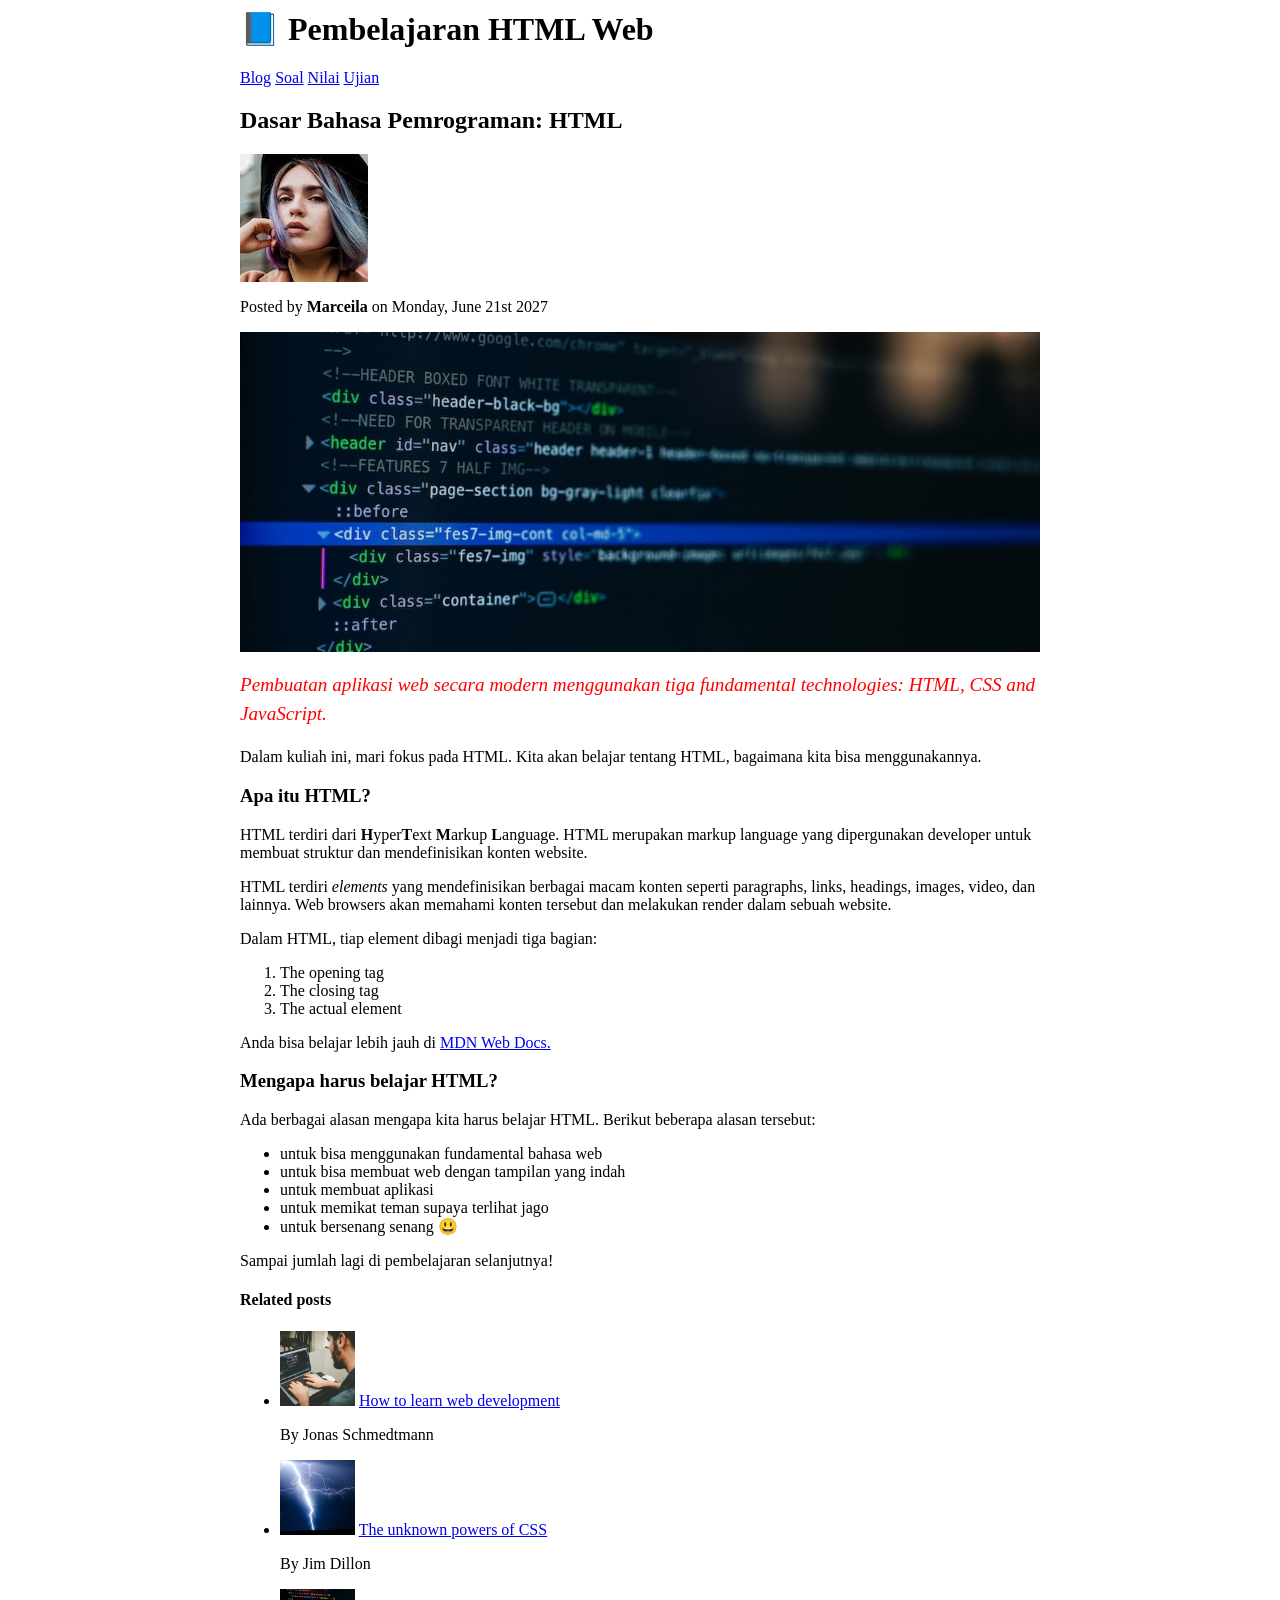
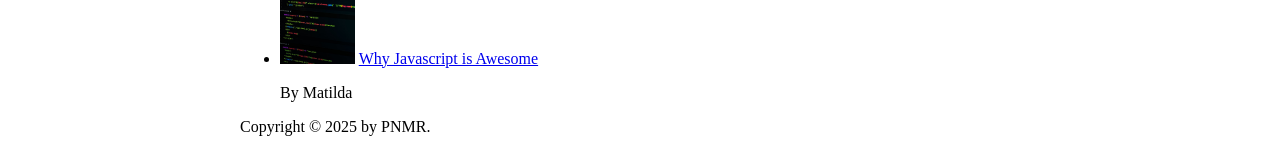
<file: index.html>
<html lang="en">
  <head>
    <meta charset="UTF-8" />
    <meta name="viewport" content="width=device-width, initial-scale=1.0" />
    <title>Dasar-dasar HTML</title>
    <link rel="stylesheet" href="style.css" />
  </head>
  <body>
    <div class="container">
      <header>
        <h1>📘 Pembelajaran HTML Web</h1>
        <!-- <h2>📘 Pembelajaran HTML Web</h2>
      <h3>📘 Pembelajaran HTML Web</h3> -->

        <!-- navigasi -->
        <nav>
          <a href="blog.html">Blog</a>
          <a href="#">Soal</a>
          <a href="#">Nilai</a>
          <a href="#">Ujian</a>
        </nav>
      </header>

      <!-- content -->
      <article>
        <header>
          <h2>Dasar Bahasa Pemrograman: HTML</h2>
          <img src="img/marceila.jpg" />
          <p>Posted by <strong>Marceila</strong> on Monday, June 21st 2027</p>

          <img src="img/post-img.jpg" alt="HTML image" class="post-img" />
        </header>
        <p class="deskripsi" id="deskripsi" style="color: blueviolet">
          Pembuatan aplikasi web secara modern menggunakan tiga
          <em>fundamental</em> technologies: HTML, CSS and JavaScript.
        </p>
        <p>
          Dalam kuliah ini, mari fokus pada HTML. Kita akan belajar tentang
          HTML, bagaimana kita bisa menggunakannya.
        </p>
        <h3>Apa itu HTML?</h3>
        <p>
          HTML terdiri dari <strong>H</strong>yper<strong>T</strong>ext
          <strong>M</strong>arkup <strong>L</strong>anguage. HTML merupakan
          markup language yang dipergunakan developer untuk membuat struktur dan
          mendefinisikan konten website.
        </p>
        <p>
          HTML terdiri <em>elements</em> yang mendefinisikan berbagai macam
          konten seperti paragraphs, links, headings, images, video, dan
          lainnya. Web browsers akan memahami konten tersebut dan melakukan
          render dalam sebuah website.
        </p>
        <p>Dalam HTML, tiap element dibagi menjadi tiga bagian:</p>
        <ol>
          <li>The opening tag</li>
          <li>The closing tag</li>
          <li>The actual element</li>
        </ol>
        <p>
          Anda bisa belajar lebih jauh di
          <a
            href="https://developer.mozilla.org/en-US/docs/Web/HTML"
            target="_blank"
            >MDN Web Docs.</a
          >
        </p>

        <h3>Mengapa harus belajar HTML?</h3>
        <p>
          Ada berbagai alasan mengapa kita harus belajar HTML. Berikut beberapa
          alasan tersebut:
        </p>
        <ul>
          <li>untuk bisa menggunakan fundamental bahasa web</li>
          <li>untuk bisa membuat web dengan tampilan yang indah</li>
          <li>untuk membuat aplikasi</li>
          <li>untuk memikat teman supaya terlihat jago</li>
          <li>untuk bersenang senang 😃</li>
        </ul>
        <p>Sampai jumlah lagi di pembelajaran selanjutnya!</p>
      </article>

      <aside>
        <h4>Related posts</h4>
        <ul>
          <li>
            <img src="img/related-1.jpg" alt="image" width="75" height="75" />
            <a href="#">How to learn web development</a>
            <p>By Jonas Schmedtmann</p>
          </li>
          <li>
            <img src="img/related-2.jpg" alt="image" width="75" height="75" />
            <a href="#">The unknown powers of CSS</a>
            <p>By Jim Dillon</p>
          </li>
          <li>
            <img src="img/related-3.jpg" alt="image" width="75" height="75" />
            <a href="#">Why Javascript is Awesome</a>
            <p>By Matilda</p>
          </li>
        </ul>
      </aside>
      <footer>
        <p>Copyright © 2025 by PNMR.</p>
      </footer>
    </div>
  </body>
</html>
</file>
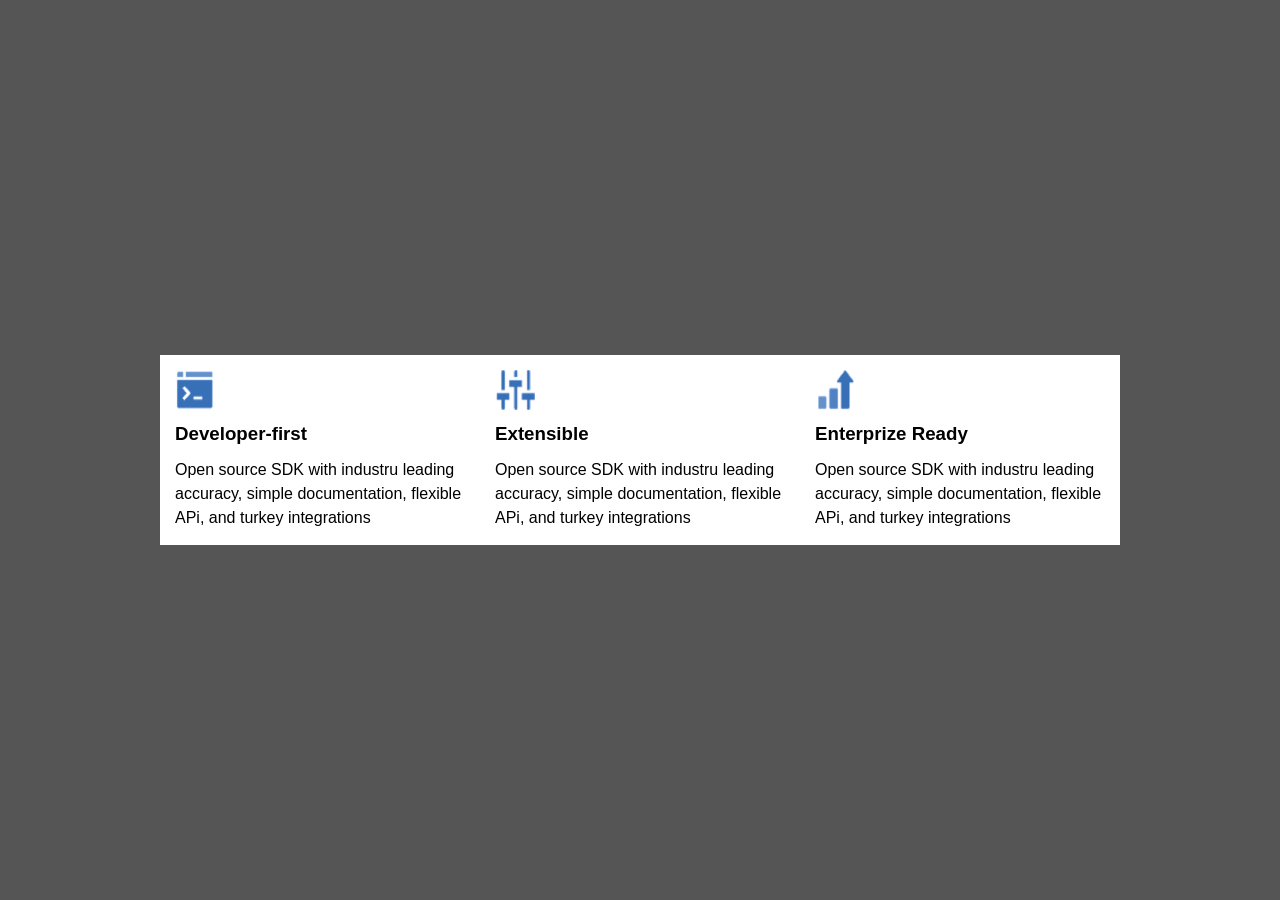
<file: project1/index.html>
<html>
  <head>
    <title>Project 1</title>
    <style>
      * {
        margin: 0;
        padding: 0;
        background-color: #555;
      }
      body {
        font-family: Arial, sans-serif;
        font-weight: 300;

      }

      .container {
        width: 100%;
        display: flex;
        justify-content: center;
        align-items: center;
        height: 100vh;
      }

      .items {
        padding:10px;
        width: 300px;
        background-color: white;
        line-height: 1.5;
      }


      h3, p , img{
        background-color: white;
        padding: 5px;
      }
      
    </style>
  </head>
  <body>
    <div class="container">
      <div class="items">
      <img src="img/icon1.png" alt="Project Image" height="40" width="40" />
      <h3>Developer-first</h3>
      <p>Open source SDK with industru leading accuracy, simple documentation, flexible APi, and turkey integrations</p>
    </div>
    <div class="items">
      <img src="img/icon2.png" alt="Project Image" height="40" width="40"/>
      <h3>Extensible</h3>
      <p>Open source SDK with industru leading accuracy, simple documentation, flexible APi, and turkey integrations</p>
    </div>
    <div class="items">
      <img src="img/icon3.png" alt="Project Image" height="40" width="40"/>
      <h3>Enterprize Ready</h3>
      <p>Open source SDK with industru leading accuracy, simple documentation, flexible APi, and turkey integrations</p>
    </div>
    </div>
  </body>
</html>
</file>
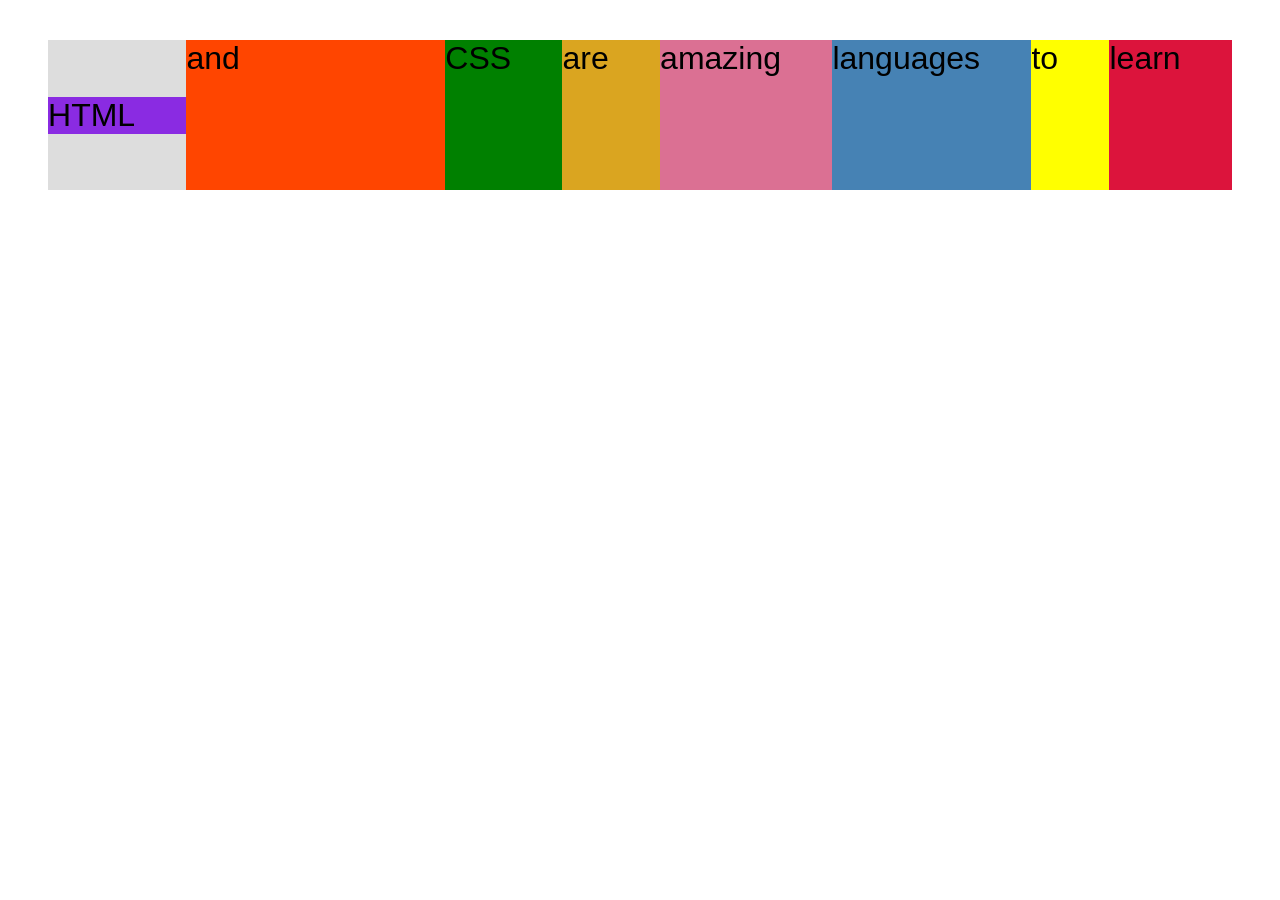
<file: flexbox.html>
<!DOCTYPE html>
<html lang="en">
  <head>
    <meta charset="UTF-8" />
    <meta http-equiv="X-UA-Compatible" content="IE=edge" />
    <meta name="viewport" content="width=device-width, initial-scale=1.0" />
    <title>Flexbox</title>
    <style>
      .el--1 {
        background-color: blueviolet;
      }
      .el--2 {
        background-color: orangered;
      }
      .el--3 {
        background-color: green;
        height: 150px;
      }
      .el--4 {
        background-color: goldenrod;
      }
      .el--5 {
        background-color: palevioletred;
      }
      .el--6 {
        background-color: steelblue;
      }
      .el--7 {
        background-color: yellow;
      }
      .el--8 {
        background-color: crimson;
      }

      .container {
        font-family: sans-serif;
        background-color: #ddd;
        font-size: 32px;
        margin: 40px;

        /* FlexBox */
        display: flex;
        align-items: space-around;
        justify-content: flex-end;
      }

      .el{
        flex-grow: 1;
      }

      .el--1{
        /* order: 1; */
        align-self: center;
        flex-grow: 1;
      }

      .el--2{
        /* order: 2; */
        flex-grow: 4;
      }
    </style>
  </head>
  <body>
    <div class="container">
      <div class="el el--1">HTML</div>
      <div class="el el--2">and</div>
      <div class="el el--3">CSS</div>
      <div class="el el--4">are</div>
      <div class="el el--5">amazing</div>
      <div class="el el--6">languages</div>
      <div class="el el--7">to</div>
      <div class="el el--8">learn</div>
    </div>
  </body>
</html>
</file>
<file: style.css>
.deskripsi {
  font-size: 1.2em;
  line-height: 1.5;
  color: red !important;
}

#deskripsi {
  font-style: italic;
  color: blue;
}

.post-img {
  width: 100% ;
  height: auto;
}

body {
  margin: 10;
  padding: 0;
}

.container {
  max-width: 800px;
  margin: 0 auto;
}
</file>
